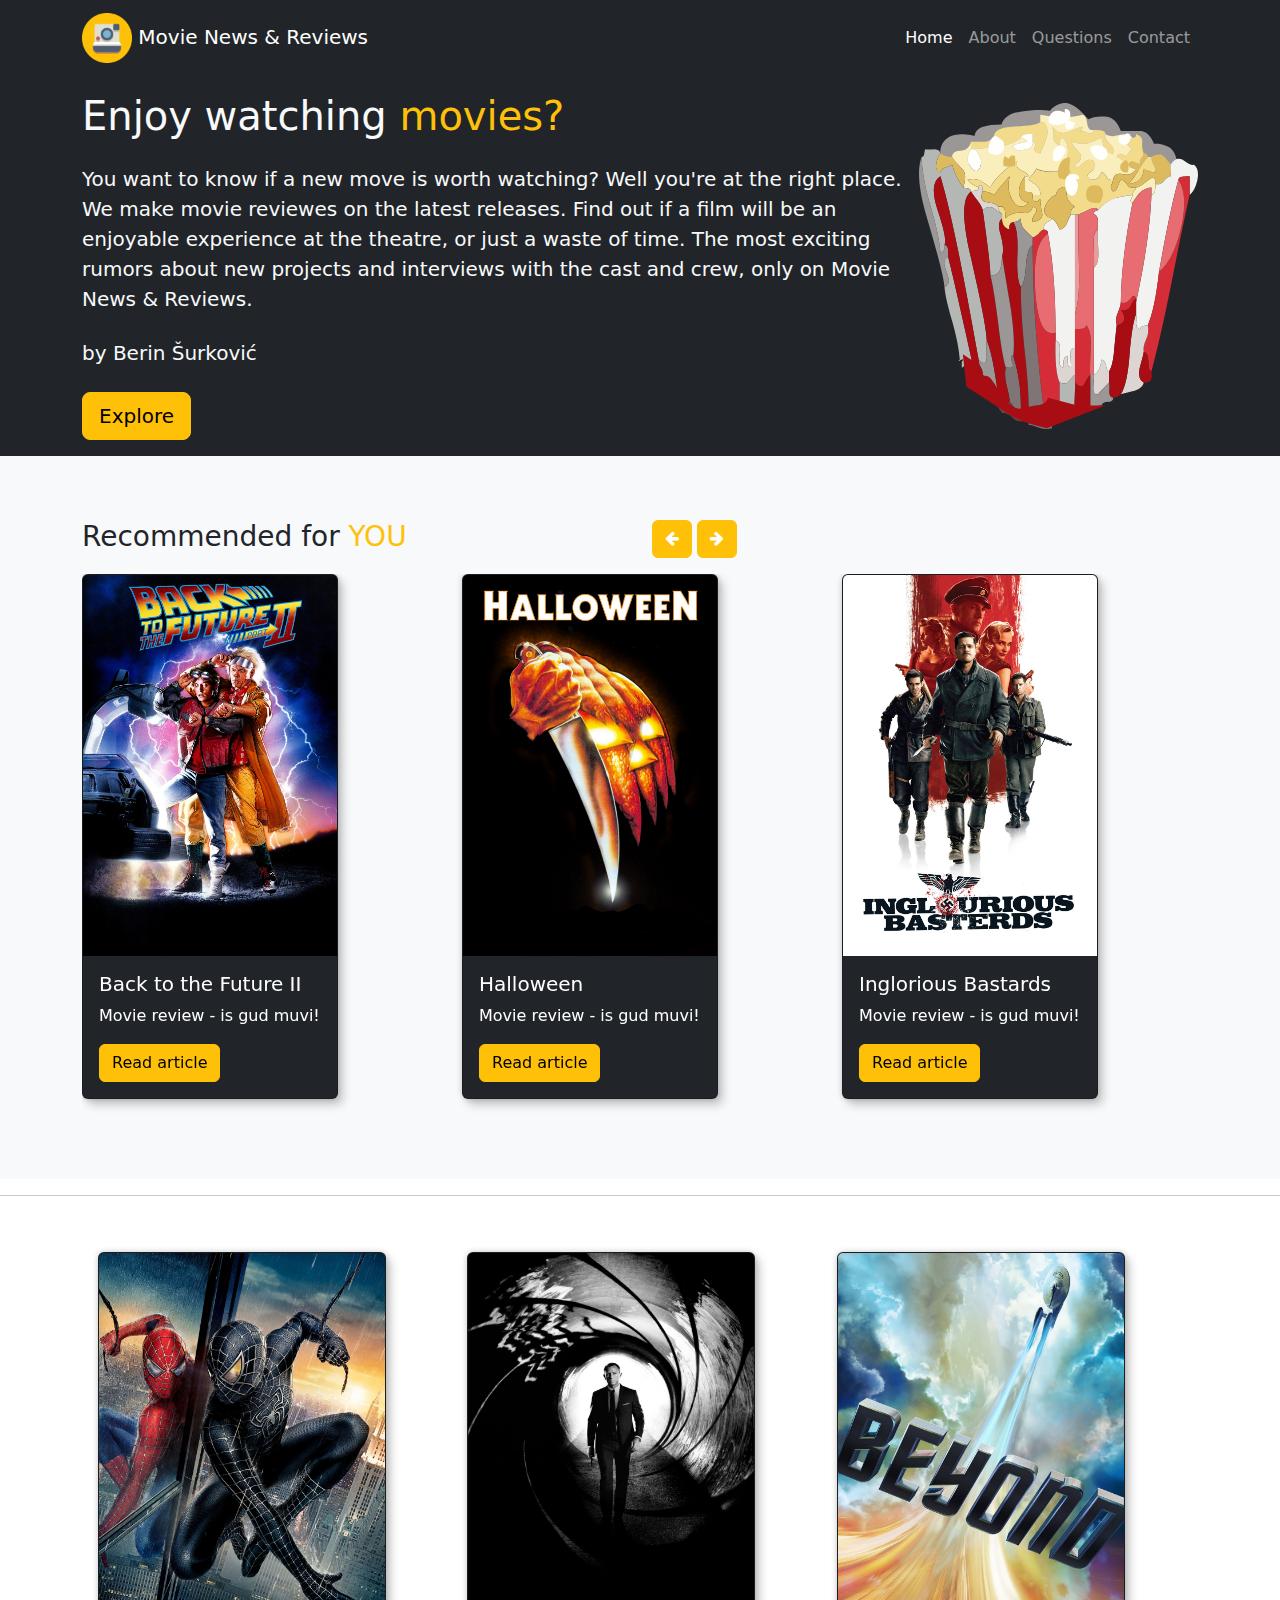
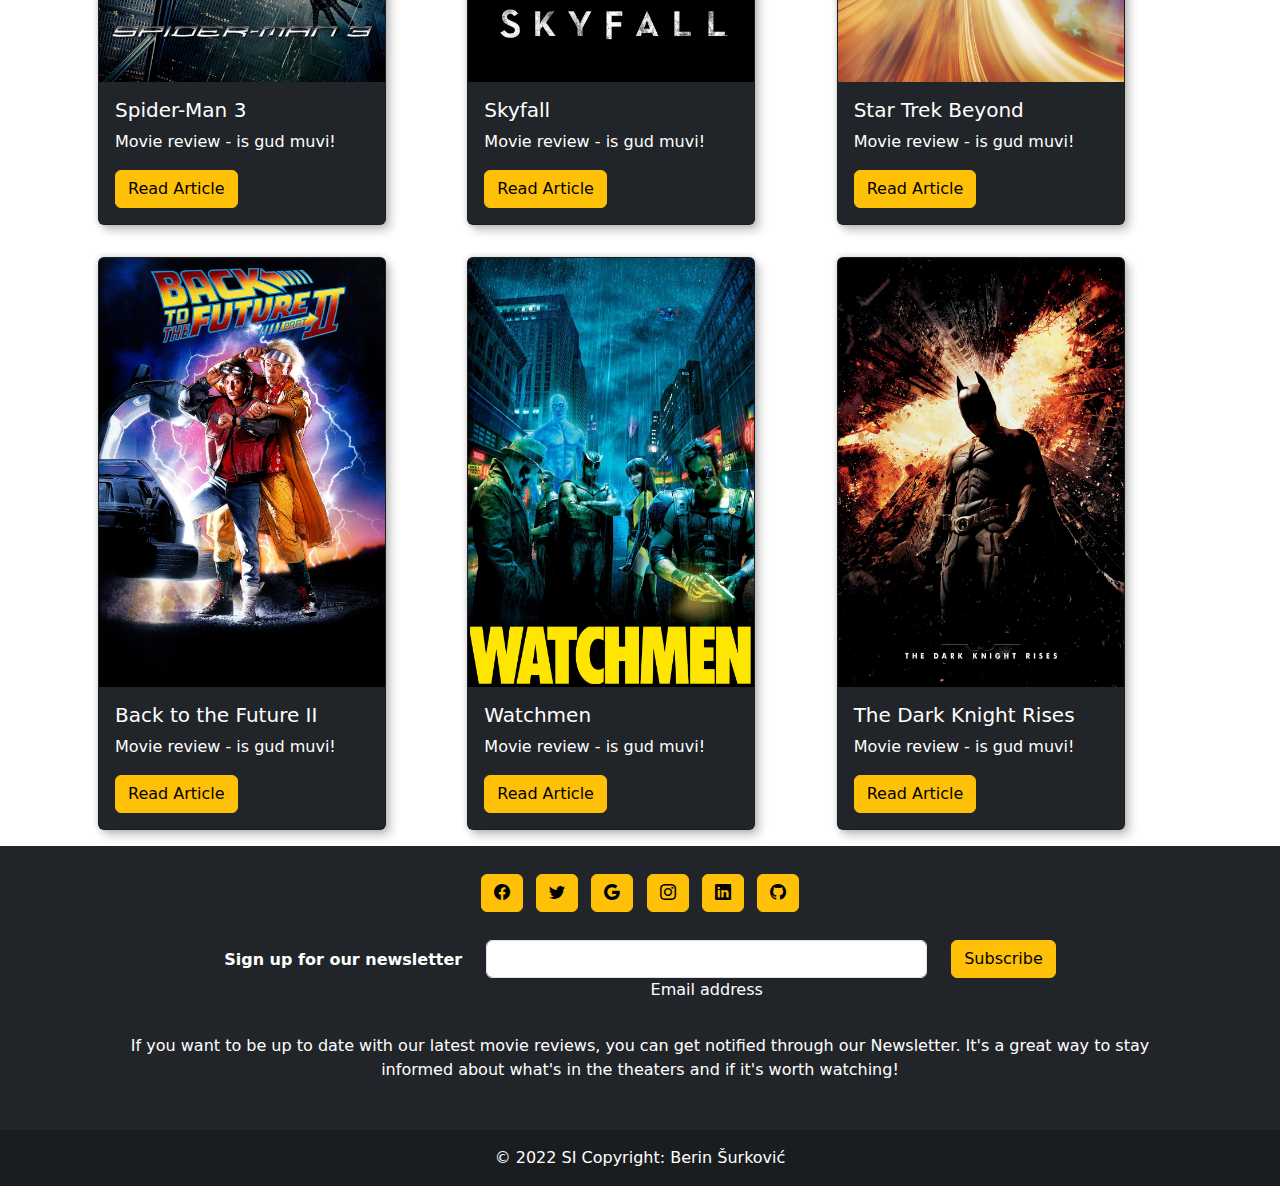
<file: SI Website HTML Bootstrap/index.html>
<!DOCTYPE html>
<html lang="en">
<head>
  <meta charset="UTF-8">
  <meta http-equiv="X-UA-Compatible" content="IE=edge">
  <meta name="viewport" content="width=device-width, initial-scale=1.0">
  <title>Movie N&R</title>
  <link href="https://cdn.jsdelivr.net/npm/bootstrap@5.2.2/dist/css/bootstrap.min.css" rel="stylesheet" integrity="sha384-Zenh87qX5JnK2Jl0vWa8Ck2rdkQ2Bzep5IDxbcnCeuOxjzrPF/et3URy9Bv1WTRi" crossorigin="anonymous">
  <link rel="stylesheet" href="style.css">

  <!--for carousel-->
  <link href='https://stackpath.bootstrapcdn.com/bootstrap/5.0.0-alpha1/css/bootstrap.min.css' rel='stylesheet'>
  <link href='https://cdnjs.cloudflare.com/ajax/libs/font-awesome/4.0.3/css/font-awesome.css' rel='stylesheet'>

  <link rel="stylesheet" href="https://cdn.jsdelivr.net/npm/bootstrap-icons@1.9.1/font/bootstrap-icons.css">
</head>

<body>
  <!-- Navigation bar -->
  <nav class="navbar navbar-expand-lg bg-dark navbar-dark">
    <div class="container">
      <a href="#" class="navbar-brand">
        <img src="Images/Logo.png" alt="Logo" width="50" height="50" class="d-inline-block align-text-middle">
        Movie News & Reviews</a>

      <button class="navbar-toggler" type="button" data-bs-toggle="collapse" data-bs-target="#navmenu">
        <span class="navbar-toggler-icon"></span>
      </button>

      <div class="collapse navbar-collapse" id="navmenu">
        <ul class="navbar-nav ms-auto">
          <li class="nav-item">
            <a href="index.html" class="nav-link active">Home</a>
          </li>
          <li class="nav-item">
            <a href="About.html" class="nav-link">About</a>
          </li>
          <li class="nav-item">
            <a href="questions.html" class="nav-link">Questions</a>
          </li>
          <li class="nav-item">
            <a href="contact.html" class="nav-link">Contact</a>
          </li>
        </ul>
      </div>
    </div>    
  </nav>

  <!--Banner Showcase-->
  <section class="bg-dark text-light p-3 text-center text-sm-start">
    <div class="container">
      <div class="d-sm-flex align-items-center justify-content-between">
        <div>
          <h1>Enjoy watching <span class="text-warning">movies?</span></h1>
          <p class="lead my-4">
            You want to know if a new move is worth watching? Well you're at the right place. We make movie reviewes on the latest releases. Find out if a film
            will be an enjoyable experience at the theatre, or just a waste of time. The most exciting
            rumors about new projects and interviews with the cast and crew, only on Movie News & Reviews.
          </p>
          <p class="lead my-4">by Berin Šurković</p>          
          <a class="btn btn-warning btn-lg" href="#Recommended" role="button">Explore</a>
        </div>        
          <img class="img-fluid w-25 h-25 d-none d-sm-block" src="Images/popcorn.svg" alt="So do we!">               
      </div>
    </div>
  </section>  

  <!--Carousel with cards-->
  <div class="bg-light text-dark p-5">
    <section class="pt-3 pb-3">
      <div class="container">
          <div class="row">
              <div class="col-6">
                  <h3 class="mb-3" id="Recommended">Recommended for <span class="text-warning">YOU</span></h3>
              </div>
              <div class="col-6 text-right">
                  <a class="btn btn-warning mb-3 mr-1" href="#carouselExampleIndicators2" role="button" data-slide="prev">
                      <i class="fa fa-arrow-left text-white"></i>
                  </a>
                  <a class="btn btn-warning mb-3 " href="#carouselExampleIndicators2" role="button" data-slide="next">
                      <i class="fa fa-arrow-right text-white"></i>
                  </a>
              </div>
              <div class="col-12">
                  <div id="carouselExampleIndicators2" class="carousel slide" data-ride="carousel">
                      <div class="carousel-inner">
                          <div class="carousel-item active">
                              <div class="row">
  
                                  <div class="col-md-4 mb-3">
                                    <div class="card bg-dark text-white" style="width: 16rem;">
                                      <img src="Images/Posters/40 - sZHCQ7r.jpg" class="card-img-top" alt="...">
                                      <div class="card-body">
                                        <h5 class="card-title">Back to the Future II</h5>
                                        <p class="card-text">Movie review - is gud muvi!</p>
                                        <a href="#" class="btn btn-warning">Read article</a>
                                      </div>
                                    </div>
                                  </div>
                                  <div class="col-md-4 mb-3">
                                    <div class="card bg-dark text-white" style="width: 16rem;">
                                      <img src="Images/Posters/172 - 4h6UCEe.jpg" class="card-img-top" alt="...">
                                      <div class="card-body">
                                        <h5 class="card-title">Halloween</h5>
                                        <p class="card-text">Movie review - is gud muvi!</p>
                                        <a href="#" class="btn btn-warning">Read article</a>
                                      </div>
                                    </div>
                                  </div>
                                  <div class="col-md-4 mb-3">
                                    <div class="card bg-dark text-white" style="width: 16rem;">
                                      <img src="Images/Posters/205 - CWgCoey.jpg" class="card-img-top" alt="...">
                                      <div class="card-body">
                                        <h5 class="card-title">Inglorious Bastards</h5>
                                        <p class="card-text">Movie review - is gud muvi!</p>
                                        <a href="#" class="btn btn-warning">Read article</a>
                                      </div>
                                    </div>
                                  </div>
  
                              </div>
                          </div>
                          <div class="carousel-item">
                              <div class="row">
  
                                  <div class="col-md-4 mb-3">
                                    <div class="card bg-dark text-white" style="width: 16rem;">
                                      <img src="Images/Posters/215 - hnbZph2.jpg" class="card-img-top" alt="...">
                                      <div class="card-body">
                                        <h5 class="card-title">Iron Man 3</h5>
                                        <p class="card-text">Movie review - is gud muvi!</p>
                                        <a href="#" class="btn btn-warning">Read article</a>
                                      </div>
                                    </div>
                                  </div>
                                  <div class="col-md-4 mb-3">
                                    <div class="card bg-dark text-white" style="width: 16rem;">
                                      <img src="Images/Posters/227 - eEXYmQp.jpg" class="card-img-top" alt="...">
                                      <div class="card-body">
                                        <h5 class="card-title">Kill Bill</h5>
                                        <p class="card-text">Movie review - is gud muvi!</p>
                                        <a href="#" class="btn btn-warning">Read article</a>
                                      </div>
                                    </div>
                                  </div>
                                  <div class="col-md-4 mb-3">
                                    <div class="card bg-dark text-white" style="width: 16rem;">
                                      <img src="Images/Posters/248 - XSALnYE.jpg" class="card-img-top" alt="...">
                                      <div class="card-body">
                                        <h5 class="card-title">Mad Max: Fury Road</h5>
                                        <p class="card-text">Movie review - is gud muvi!</p>
                                        <a href="#" class="btn btn-warning">Read article</a>
                                      </div>
                                    </div>
                                  </div>
  
                              </div>
                          </div>
                          <div class="carousel-item">
                              <div class="row">
  
                                  <div class="col-md-4 mb-3">
                                    <div class="card bg-dark text-white" style="width: 16rem;">
                                      <img src="Images/Posters/264 - ubTC5lO.jpg" class="card-img-top" alt="...">
                                      <div class="card-body">
                                        <h5 class="card-title">Matrix Revolutions</h5>
                                        <p class="card-text">Movie review - is gud muvi!</p>
                                        <a href="#" class="btn btn-warning">Read article</a>
                                      </div>
                                    </div>
                                  </div>
                                  <div class="col-md-4 mb-3">
                                    <div class="card bg-dark text-white" style="width: 16rem;">
                                      <img src="Images/Posters/355 - q97aXQs.jpg" class="card-img-top" alt="...">
                                      <div class="card-body">
                                        <h5 class="card-title">Schindler's List</h5>
                                        <p class="card-text">Movie review - is gud muvi!</p>
                                        <a href="#" class="btn btn-warning">Read article</a>
                                      </div>
                                    </div>
                                  </div>
                                  <div class="col-md-4 mb-3">
                                    <div class="card bg-dark text-white" style="width: 16rem;">
                                      <img src="Images/Posters/363 - yp4VQ1g.jpg" class="card-img-top" alt="...">
                                      <div class="card-body">
                                        <h5 class="card-title">The Thing</h5>
                                        <p class="card-text">Movie review - is gud muvi!</p>
                                        <a href="#" class="btn btn-warning">Read article</a>
                                      </div>
                                    </div>
                                    
                                  </div>
                              </div>
                          </div>
                      </div>
                  </div>
              </div>
          </div>
      </div>
    </section>
  </div>

  <hr>
  <br>
  
  <!--Movie database-->
  <div class="container">
    <div class="row p-3">
      <div class="col-12 col-md-6 col-lg-4">
        <div class="card bg-dark text-white" style="width: 18rem;">
          <img src="Images/Posters/382 - IrxSZbv.jpg" class="card-img-top" alt="...">
          <div class="card-body">
            <h5 class="card-title">Spider-Man 3</h5>
            <p class="card-text">Movie review - is gud muvi!</p>
            <a href="#" class="btn btn-warning">Read Article</a>
          </div>
        </div>
      </div>
      <div class="col-12 col-md-6 col-lg-4">
        <div class="card bg-dark text-white" style="width: 18rem;">
          <img src="Images/Posters/373 - jPRwCqP.jpg" class="card-img-top" alt="...">
          <div class="card-body">
            <h5 class="card-title">Skyfall</h5>
            <p class="card-text">Movie review - is gud muvi!</p>
            <a href="#" class="btn btn-warning">Read Article</a>
          </div>
        </div>
      </div>
      <div class="col-12 col-md-6 col-lg-4">
        <div class="card bg-dark text-white" style="width: 18rem;">
          <img src="Images/Posters/398 - NrFSaJ9.jpg" class="card-img-top" alt="...">
          <div class="card-body">
            <h5 class="card-title">Star Trek Beyond</h5>
            <p class="card-text">Movie review - is gud muvi!</p>
            <a href="#" class="btn btn-warning">Read Article</a>
          </div>
        </div>
      </div>
    </div>

    <div class="row p-3">
      <div class="col-12 col-md-6 col-lg-4">
        <div class="card bg-dark text-white" style="width: 18rem;">
          <img src="Images/Posters/40 - sZHCQ7r.jpg" class="card-img-top" alt="...">
          <div class="card-body">
            <h5 class="card-title">Back to the Future II</h5>
            <p class="card-text">Movie review - is gud muvi!</p>
            <a href="#" class="btn btn-warning">Read Article</a>
          </div>
        </div>
      </div>
      <div class="col-12 col-md-6 col-lg-4">
        <div class="card bg-dark text-white" style="width: 18rem;">
          <img src="Images/Posters/451 - 6q5TwnU.jpg" class="card-img-top" alt="...">
          <div class="card-body">
            <h5 class="card-title">Watchmen</h5>
            <p class="card-text">Movie review - is gud muvi!</p>
            <a href="#" class="btn btn-warning">Read Article</a>
          </div>
        </div>
      </div>
      <div class="col-12 col-md-6 col-lg-4">
        <div class="card bg-dark text-white" style="width: 18rem;">
          <img src="Images/Posters/50 - 28lt2FD.jpg" class="card-img-top" alt="...">
          <div class="card-body">
            <h5 class="card-title">The Dark Knight Rises</h5>
            <p class="card-text">Movie review - is gud muvi!</p>
            <a href="#" class="btn btn-warning">Read Article</a>
          </div>
        </div>
      </div>
    </div>
  </div>

  <!-- Footer -->
<footer class="bg-dark text-center text-white">
  <!-- Grid container -->
  <div class="container p-4">
    <!-- Section: Social media -->
    <section class="mb-4">
      <!-- Facebook -->
      <a class="btn btn-warning btn-floating m-1" href="#!" role="button">
        <i class="bi bi-facebook"></i>
      </a>

      <!-- Twitter -->
      <a class="btn btn-warning btn-floating m-1" href="#!" role="button"
        ><i class="bi bi-twitter"></i
      ></a>

      <!-- Google -->
      <a class="btn btn-warning btn-floating m-1" href="#!" role="button"
        ><i class="bi bi-google"></i
      ></a>

      <!-- Instagram -->
      <a class="btn btn-warning btn-floating m-1" href="#!" role="button"
        ><i class="bi bi-instagram"></i
      ></a>

      <!-- Linkedin -->
      <a class="btn btn-warning btn-floating m-1" href="#!" role="button"
        ><i class="bi bi-linkedin"></i
      ></a>

      <!-- Github -->
      <a class="btn btn-warning btn-floating m-1" href="#!" role="button"
        ><i class="bi bi-github"></i
      ></a>
    </section>
    <!-- Section: Social media -->

    <!-- Section: Form -->
    <section class="">
      <form action="">
        <!--Grid row-->
        <div class="row d-flex justify-content-center">
          <!--Grid column-->
          <div class="col-auto">
            <p class="pt-2">
              <strong>Sign up for our newsletter</strong>
            </p>
          </div>
          <!--Grid column-->

          <!--Grid column-->
          <div class="col-md-5 col-12">
            <!-- Email input -->
            <div class="form-outline form-white mb-4">
              <input type="email" id="form5Example21" class="form-control" />
              <label class="form-label" for="form5Example21">Email address</label>
            </div>
          </div>
          <!--Grid column-->

          <!--Grid column-->
          <div class="col-auto">
            <!-- Submit button -->
            <button type="submit" class="btn btn-warning mb-4">
              Subscribe
            </button>
          </div>
          <!--Grid column-->
        </div>
        <!--Grid row-->
      </form>
    </section>
    <!-- Section: Form -->

    <!-- Section: Text -->
    <section class="mb-4">
      <p>
        If you want to be up to date with our latest movie reviews, you can get notified through our Newsletter. It's a great way to stay informed about what's in the theaters and if it's worth watching!
      </p>
    </section>
    <!-- Section: Text -->

  </div>
  <!-- Grid container -->

  <!-- Copyright -->
  <div class="text-center p-3" style="background-color: rgba(0, 0, 0, 0.2);">
    © 2022 SI Copyright: Berin Šurković
    
  </div>
  <!-- Copyright -->
</footer>
<!-- Footer -->
  

  <!--Scripts for carousel-->
  <script type='text/javascript'></script>
  <script type='text/javascript' src=''></script>
  <script type='text/javascript' src='https://cdn.jsdelivr.net/npm/popper.js@1.16.0/dist/umd/popper.min.js'></script>
  <script type='text/javascript' src='https://stackpath.bootstrapcdn.com/bootstrap/5.0.0-alpha1/js/bootstrap.min.js'></script>

  <!--Scripts for Bootstrap-->
  <script src="https://cdn.jsdelivr.net/npm/bootstrap@5.2.2/dist/js/bootstrap.bundle.min.js" integrity="sha384-OERcA2EqjJCMA+/3y+gxIOqMEjwtxJY7qPCqsdltbNJuaOe923+mo//f6V8Qbsw3" crossorigin="anonymous"></script>
</body>
</html>
</file>
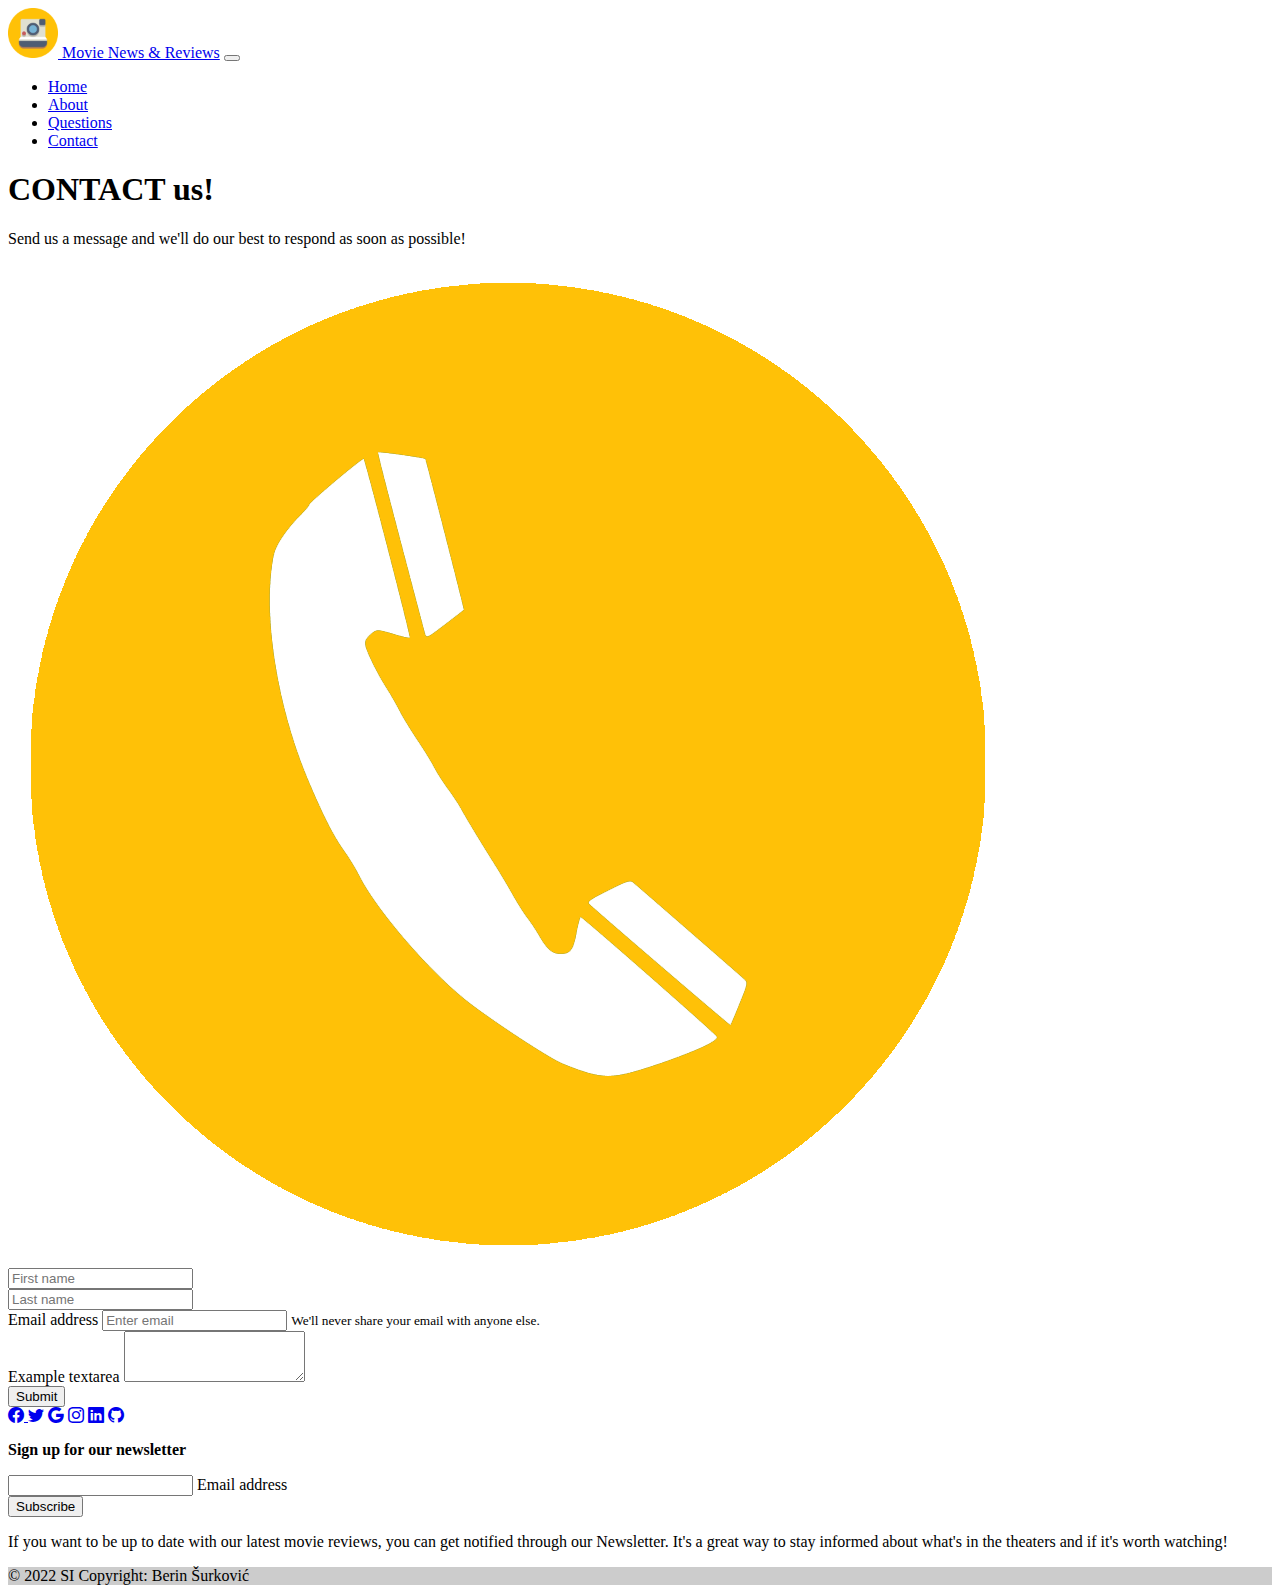
<file: SI Website HTML Bootstrap/contact.html>
<!DOCTYPE html>
<html lang="en">
<head>
  <meta charset="UTF-8">
  <meta http-equiv="X-UA-Compatible" content="IE=edge">
  <meta name="viewport" content="width=device-width, initial-scale=1.0">
  <title>Contact N&R</title>
  <link href="https://cdn.jsdelivr.net/npm/bootstrap@5.2.2/dist/css/bootstrap.min.css" rel="stylesheet" integrity="sha384-Zenh87qX5JnK2Jl0vWa8Ck2rdkQ2Bzep5IDxbcnCeuOxjzrPF/et3URy9Bv1WTRi" crossorigin="anonymous">
  <link rel="stylesheet" href="style.css">
  <link rel="stylesheet" href="https://cdn.jsdelivr.net/npm/bootstrap-icons@1.9.1/font/bootstrap-icons.css">
  
</head>
<body>

  <!-- Navigation bar -->
  <nav class="navbar navbar-expand-lg bg-dark navbar-dark">
    <div class="container">
      <a href="#" class="navbar-brand">
        <img src="Images/Logo.png" alt="Logo" width="50" height="50" class="d-inline-block align-text-middle">
        Movie News & Reviews</a>

      <button class="navbar-toggler" type="button" data-bs-toggle="collapse" data-bs-target="#navmenu">
        <span class="navbar-toggler-icon"></span>
      </button>

      <div class="collapse navbar-collapse" id="navmenu">
        <ul class="navbar-nav ms-auto">
          <li class="nav-item">
            <a href="index.html" class="nav-link">Home</a>
          </li>
          <li class="nav-item">
            <a href="About.html" class="nav-link">About</a>
          </li>
          <li class="nav-item">
            <a href="questions.html" class="nav-link">Questions</a>
          </li>
          <li class="nav-item">
            <a href="contact.html" class="nav-link active">Contact</a>
          </li>
        </ul>
      </div>
    </div>    
  </nav>

  <!--Banner Showcase-->
  <section class="bg-dark text-light p-3 text-center text-sm-start">
    <div class="container">
      <div class="d-sm-flex align-items-center justify-content-between">
        <div>
          <h1><span class="text-warning">CONTACT</span> us!</h1>
          <p class="lead my-4">
            Send us a message and we'll do our best to respond as soon as possible!
          </p>
                   
          
        </div>        
          <img class="img-fluid w-25 h-25 d-none d-sm-block" src="Images/ContactPhone.png" alt="So do we!">               
      </div>
    </div>
  </section>  

  <div class="container">
    <form class="py-5">
      <div class="row">
        <div class="col">
          <input type="text" class="form-control" placeholder="First name">
        </div>
        <div class="col">
          <input type="text" class="form-control" placeholder="Last name">
        </div>
        
        <div class="form-group; py-4">
          <label for="exampleInputEmail1">Email address</label>
          <input type="email" class="form-control" id="exampleInputEmail1" aria-describedby="emailHelp" placeholder="Enter email">
          <small id="emailHelp" class="form-text text-muted">We'll never share your email with anyone else.</small>
        </div>
      </div>
      <div class="form-group; py-2">
        <label for="exampleFormControlTextarea1">Example textarea</label>
        <textarea class="form-control" id="exampleFormControlTextarea1" rows="3"></textarea>
      </div>
      <div class="col-auto">
        <button type="submit" class="btn btn-primary mb-2">Submit</button>
      </div>
    </form>
  </div>
  

  <!-- Footer -->
<footer class="bg-dark text-center text-white">
  <!-- Grid container -->
  <div class="container p-4">
    <!-- Section: Social media -->
    <section class="mb-4">
      <!-- Facebook -->
      <a class="btn btn-warning btn-floating m-1" href="#!" role="button">
        <i class="bi bi-facebook"></i>
      </a>

      <!-- Twitter -->
      <a class="btn btn-warning btn-floating m-1" href="#!" role="button"
        ><i class="bi bi-twitter"></i
      ></a>

      <!-- Google -->
      <a class="btn btn-warning btn-floating m-1" href="#!" role="button"
        ><i class="bi bi-google"></i
      ></a>

      <!-- Instagram -->
      <a class="btn btn-warning btn-floating m-1" href="#!" role="button"
        ><i class="bi bi-instagram"></i
      ></a>

      <!-- Linkedin -->
      <a class="btn btn-warning btn-floating m-1" href="#!" role="button"
        ><i class="bi bi-linkedin"></i
      ></a>

      <!-- Github -->
      <a class="btn btn-warning btn-floating m-1" href="#!" role="button"
        ><i class="bi bi-github"></i
      ></a>
    </section>
    <!-- Section: Social media -->

    <!-- Section: Form -->
    <section class="">
      <form action="">
        <!--Grid row-->
        <div class="row d-flex justify-content-center">
          <!--Grid column-->
          <div class="col-auto">
            <p class="pt-2">
              <strong>Sign up for our newsletter</strong>
            </p>
          </div>
          <!--Grid column-->

          <!--Grid column-->
          <div class="col-md-5 col-12">
            <!-- Email input -->
            <div class="form-outline form-white mb-4">
              <input type="email" id="form5Example21" class="form-control" />
              <label class="form-label" for="form5Example21">Email address</label>
            </div>
          </div>
          <!--Grid column-->

          <!--Grid column-->
          <div class="col-auto">
            <!-- Submit button -->
            <button type="submit" class="btn btn-warning mb-4">
              Subscribe
            </button>
          </div>
          <!--Grid column-->
        </div>
        <!--Grid row-->
      </form>
    </section>
    <!-- Section: Form -->

    <!-- Section: Text -->
    <section class="mb-4">
      <p>
        If you want to be up to date with our latest movie reviews, you can get notified through our Newsletter. It's a great way to stay informed about what's in the theaters and if it's worth watching!
      </p>
    </section>
    <!-- Section: Text -->

  </div>
  <!-- Grid container -->

  <!-- Copyright -->
  <div class="text-center p-3" style="background-color: rgba(0, 0, 0, 0.2);">
    © 2022 SI Copyright: Berin Šurković
    
  </div>
  <!-- Copyright -->
</footer>
<!-- Footer -->
  
  <script src="https://cdn.jsdelivr.net/npm/bootstrap@5.2.2/dist/js/bootstrap.bundle.min.js" integrity="sha384-OERcA2EqjJCMA+/3y+gxIOqMEjwtxJY7qPCqsdltbNJuaOe923+mo//f6V8Qbsw3" crossorigin="anonymous"></script>
</body>
</html>
</file>
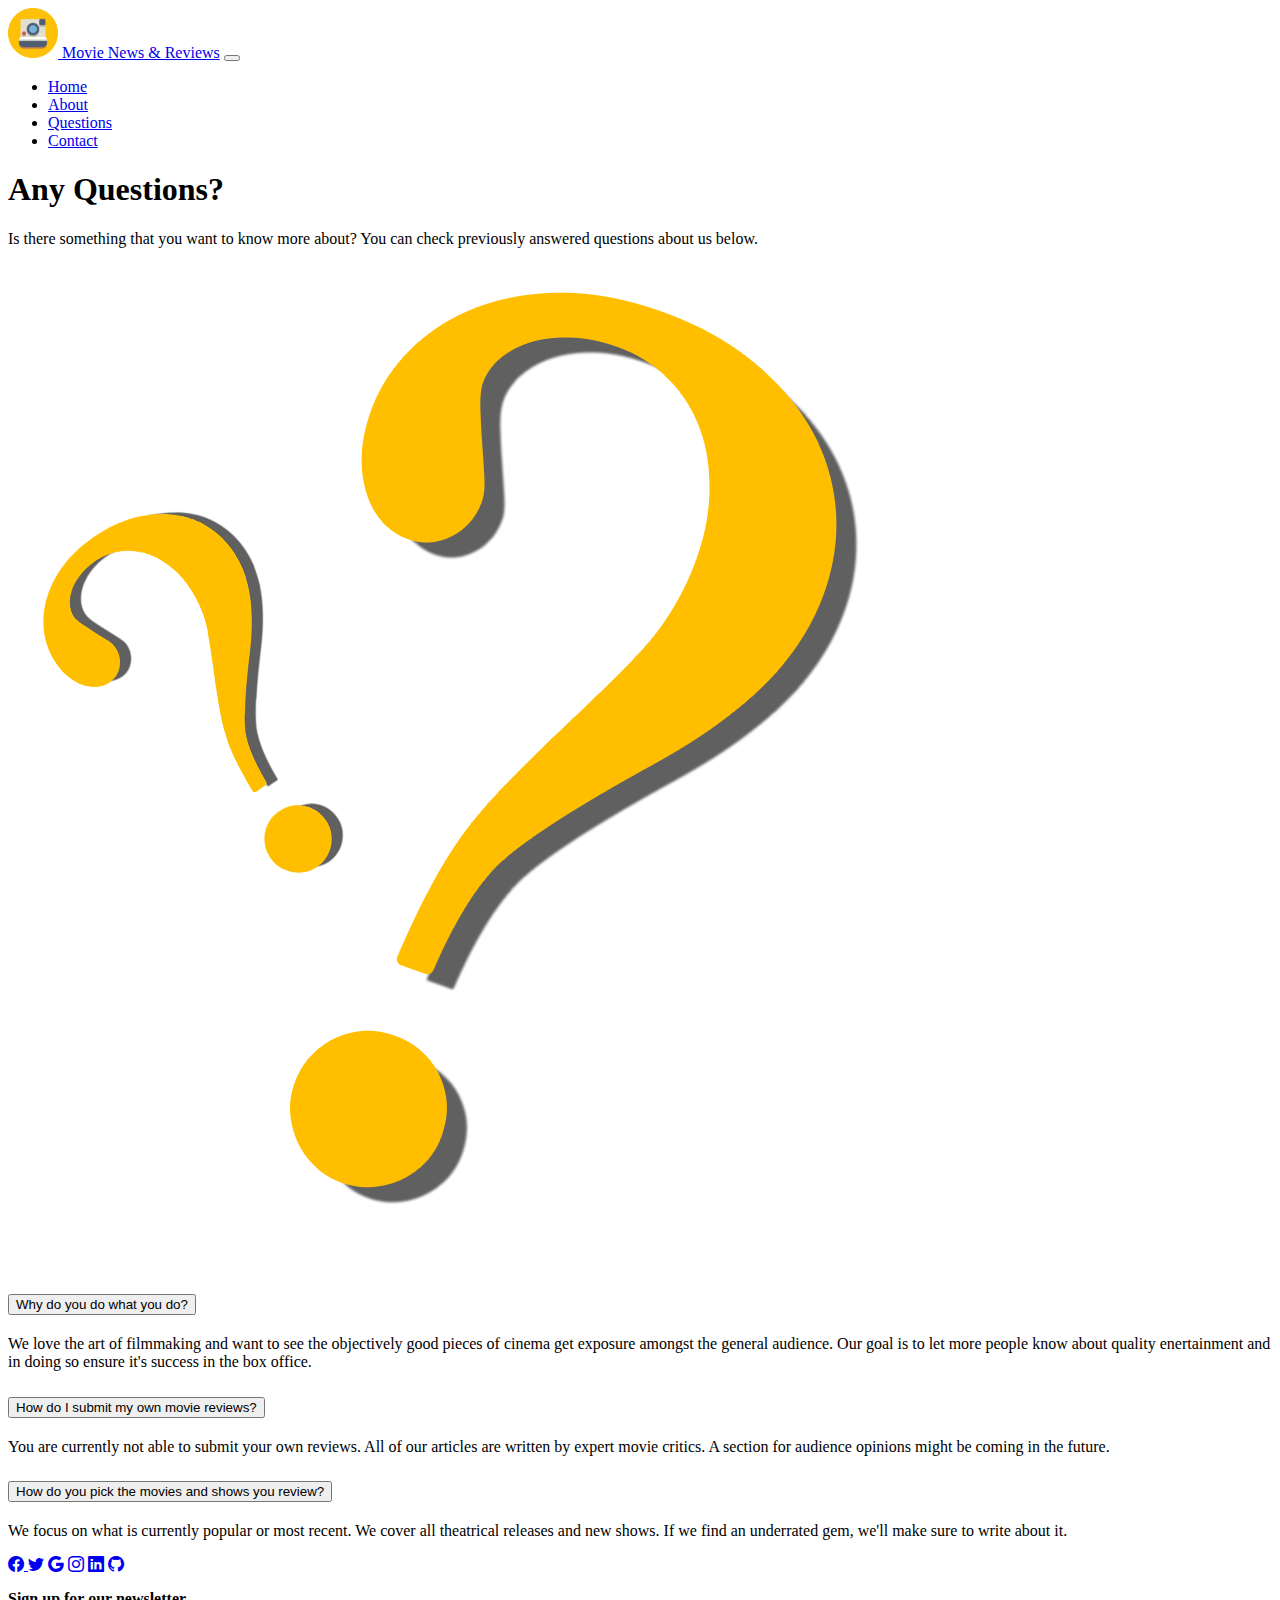
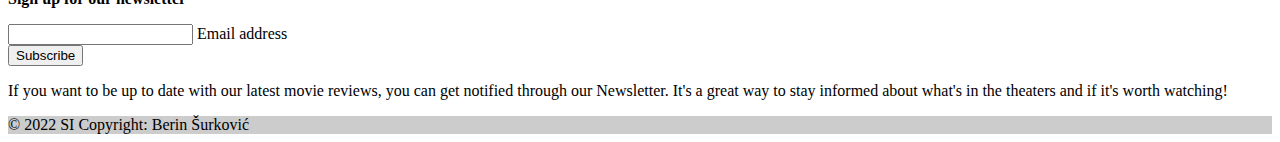
<file: SI Website HTML Bootstrap/questions.html>
<!DOCTYPE html>
<html lang="en">
<head>
  <meta charset="UTF-8">
  <meta http-equiv="X-UA-Compatible" content="IE=edge">
  <meta name="viewport" content="width=device-width, initial-scale=1.0">
  <title>Ask N&R</title>
  <link href="https://cdn.jsdelivr.net/npm/bootstrap@5.2.2/dist/css/bootstrap.min.css" rel="stylesheet" integrity="sha384-Zenh87qX5JnK2Jl0vWa8Ck2rdkQ2Bzep5IDxbcnCeuOxjzrPF/et3URy9Bv1WTRi" crossorigin="anonymous">
  <link rel="stylesheet" href="style.css">
  <link rel="stylesheet" href="https://cdn.jsdelivr.net/npm/bootstrap-icons@1.9.1/font/bootstrap-icons.css">
  
</head>
<body>

  <!-- Navigation bar -->
  <nav class="navbar navbar-expand-lg bg-dark navbar-dark">
    <div class="container">
      <a href="#" class="navbar-brand">
        <img src="Images/Logo.png" alt="Logo" width="50" height="50" class="d-inline-block align-text-middle">
        Movie News & Reviews</a>

      <button class="navbar-toggler" type="button" data-bs-toggle="collapse" data-bs-target="#navmenu">
        <span class="navbar-toggler-icon"></span>
      </button>

      <div class="collapse navbar-collapse" id="navmenu">
        <ul class="navbar-nav ms-auto">
          <li class="nav-item">
            <a href="index.html" class="nav-link">Home</a>
          </li>
          <li class="nav-item">
            <a href="About.html" class="nav-link">About</a>
          </li>
          <li class="nav-item">
            <a href="questions.html" class="nav-link active">Questions</a>
          </li>
          <li class="nav-item">
            <a href="contact.html" class="nav-link">Contact</a>
          </li>
        </ul>
      </div>
    </div>    
  </nav>

  <!--Banner Showcase-->
  <section class="bg-dark text-light p-3 text-center text-sm-start">
    <div class="container">
      <div class="d-sm-flex align-items-center justify-content-between">
        <div>
          <h1>Any <span class="text-warning">Questions?</span></h1>
          <p class="lead my-4">
            Is there something that you want to know more about? You can check previously answered questions about us below.
          </p>
                   
          
        </div>        
          <img class="img-fluid w-25 h-25 d-none d-sm-block" src="Images/QuestionMark.png" alt="So do we!">               
      </div>
    </div>
  </section>  

  <div class="py-4"></div>

  <!-- Accordion-->
  <div class="container">
    <div class="accordion" id="accordionPanelsStayOpenExample">
      <div class="accordion-item">
        <h2 class="accordion-header" id="panelsStayOpen-headingOne">
          <button class="accordion-button" type="button" data-bs-toggle="collapse" data-bs-target="#panelsStayOpen-collapseOne" aria-expanded="true" aria-controls="panelsStayOpen-collapseOne">
            Why do you do what you do?
          </button>
        </h2>
        <div id="panelsStayOpen-collapseOne" class="accordion-collapse collapse show" aria-labelledby="panelsStayOpen-headingOne">
          <div class="accordion-body">
            <p>We love the art of filmmaking and want to see the objectively good pieces of cinema get exposure amongst the general audience. Our goal is to let more people know about quality enertainment and in doing so ensure it's success in the box office.</p>
          </div>
        </div>
      </div>
      <div class="accordion-item">
        <h2 class="accordion-header" id="panelsStayOpen-headingTwo">
          <button class="accordion-button collapsed" type="button" data-bs-toggle="collapse" data-bs-target="#panelsStayOpen-collapseTwo" aria-expanded="false" aria-controls="panelsStayOpen-collapseTwo">
            How do I submit my own movie reviews?
          </button>
        </h2>
        <div id="panelsStayOpen-collapseTwo" class="accordion-collapse collapse" aria-labelledby="panelsStayOpen-headingTwo">
          <div class="accordion-body">
            <p>You are currently not able to submit your own reviews. All of our articles are written by expert movie critics. A section for audience opinions might be coming in the future.</p>
          </div>
        </div>
      </div>
      <div class="accordion-item">
        <h2 class="accordion-header" id="panelsStayOpen-headingThree">
          <button class="accordion-button collapsed" type="button" data-bs-toggle="collapse" data-bs-target="#panelsStayOpen-collapseThree" aria-expanded="false" aria-controls="panelsStayOpen-collapseThree">
            How do you pick the movies and shows you review?
          </button>
        </h2>
        <div id="panelsStayOpen-collapseThree" class="accordion-collapse collapse" aria-labelledby="panelsStayOpen-headingThree">
          <div class="accordion-body">
            <p>We focus on what is currently popular or most recent. We cover all theatrical releases and new shows. If we find an underrated gem, we'll make sure to write about it.</p>
          </div>
        </div>
      </div>
    </div>
  </div>

  <div class="py-4"></div>

    

  <!-- Footer -->
<footer class="bg-dark text-center text-white">
  <!-- Grid container -->
  <div class="container p-4">
    <!-- Section: Social media -->
    <section class="mb-4">
      <!-- Facebook -->
      <a class="btn btn-warning btn-floating m-1" href="#!" role="button">
        <i class="bi bi-facebook"></i>
      </a>

      <!-- Twitter -->
      <a class="btn btn-warning btn-floating m-1" href="#!" role="button"
        ><i class="bi bi-twitter"></i
      ></a>

      <!-- Google -->
      <a class="btn btn-warning btn-floating m-1" href="#!" role="button"
        ><i class="bi bi-google"></i
      ></a>

      <!-- Instagram -->
      <a class="btn btn-warning btn-floating m-1" href="#!" role="button"
        ><i class="bi bi-instagram"></i
      ></a>

      <!-- Linkedin -->
      <a class="btn btn-warning btn-floating m-1" href="#!" role="button"
        ><i class="bi bi-linkedin"></i
      ></a>

      <!-- Github -->
      <a class="btn btn-warning btn-floating m-1" href="#!" role="button"
        ><i class="bi bi-github"></i
      ></a>
    </section>
    <!-- Section: Social media -->

    <!-- Section: Form -->
    <section class="">
      <form action="">
        <!--Grid row-->
        <div class="row d-flex justify-content-center">
          <!--Grid column-->
          <div class="col-auto">
            <p class="pt-2">
              <strong>Sign up for our newsletter</strong>
            </p>
          </div>
          <!--Grid column-->

          <!--Grid column-->
          <div class="col-md-5 col-12">
            <!-- Email input -->
            <div class="form-outline form-white mb-4">
              <input type="email" id="form5Example21" class="form-control" />
              <label class="form-label" for="form5Example21">Email address</label>
            </div>
          </div>
          <!--Grid column-->

          <!--Grid column-->
          <div class="col-auto">
            <!-- Submit button -->
            <button type="submit" class="btn btn-warning mb-4">
              Subscribe
            </button>
          </div>
          <!--Grid column-->
        </div>
        <!--Grid row-->
      </form>
    </section>
    <!-- Section: Form -->

    <!-- Section: Text -->
    <section class="mb-4">
      <p>
        If you want to be up to date with our latest movie reviews, you can get notified through our Newsletter. It's a great way to stay informed about what's in the theaters and if it's worth watching!
      </p>
    </section>
    <!-- Section: Text -->

  </div>
  <!-- Grid container -->

  <!-- Copyright -->
  <div class="text-center p-3" style="background-color: rgba(0, 0, 0, 0.2);">
    © 2022 SI Copyright: Berin Šurković
    
  </div>
  <!-- Copyright -->
</footer>
<!-- Footer -->
  
  <script src="https://cdn.jsdelivr.net/npm/bootstrap@5.2.2/dist/js/bootstrap.bundle.min.js" integrity="sha384-OERcA2EqjJCMA+/3y+gxIOqMEjwtxJY7qPCqsdltbNJuaOe923+mo//f6V8Qbsw3" crossorigin="anonymous"></script>
</body>
</html>
</file>
<file: SI Website HTML Bootstrap/style.css>
.card{
  
  background: #fff;
  box-shadow: 5px 6px 10px rgba(0,0,0,.2), 0 0 6px rgba(0,0,0,.2);
  transition: .3s transform cubic-bezier(.155,1.105,.295,1.12),.3s box-shadow,.3s -webkit-transform cubic-bezier(.155,1.105,.295,1.12);

cursor: pointer;
}

.card:hover{
  transform: scale(0.96);
  box-shadow: 0 10px 20px rgba(0,0,0,.4), 0 4px 8px rgba(0,0,0,.4);
}


.img-container-grid{
  display:flex;
  flex-wrap: wrap;
}

.smallsquare{
  max-width:20%;
  height:auto;
  flex:0 0 20%;
  padding-top:20%;
  display:grid;
  position:relative;
}

.h_rectangle{
  max-width: 40%;
  flex: 0 0 40%;
  padding-top:20%;
  position:relative;
}

.bigsquare{
  max-width:40%;
  height:auto;
  flex:0 0 40%;
  padding-top:40%;
  display:grid;
  position:relative;
}
.bigsquare_blank{
  max-width:40%;
  height:auto;
  flex:0 0 40%;
  display:flex;
  flex-wrap: wrap;
}
.inner_square{
  max-width:50%;
  flex: 0 0 50%;
  height:50%;
  position:relative;
}
.v_rectangle{
  max-width: 20%;
  flex: 0 0 20%;
  padding-top:40%;
  position:relative;
}

.img-grid-c{
  width:100%;
  height:100%;
  top:0;
  left:0;
  position:absolute;
  object-fit:cover;
  object-position:center;
  padding:2.5px;
}
</file>
